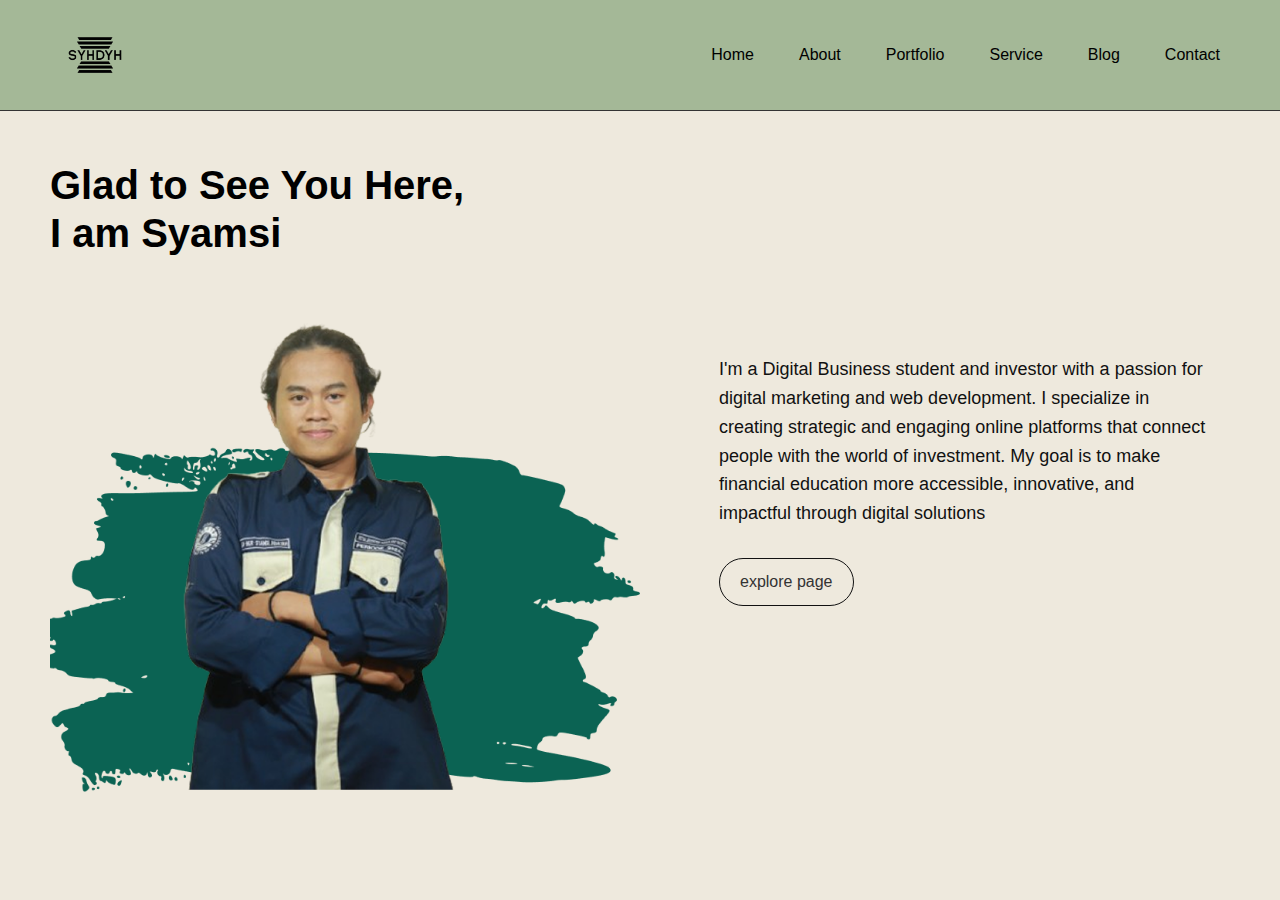
<file: index.html>
<!DOCTYPE html>
<html lang="en">
<head>
    <meta charset="UTF-8">
    <meta name="viewport" content="width=device-width, initial-scale=1.0">
    <title>SYHDYH - Digital Business & Investment</title>
    <link rel="stylesheet" href="style.css">
    <link href="https://fonts.googleapis.com/css2?family=Outfit:wght@300;400;500;700&family=Teko:wght@400;600;700&display=swap" rel="stylesheet">

</head>
<body>
    <!-- Header Section -->
    <header>
        <div class="logo">
          <img src="asset/images/logo1.png" alt="SYHDYH Logo" width="70"> 
        </div>
        <nav>
            <ul>
                <li><a href="index.html">Home</a></li>
                <li><a href="about.html">About</a></li>
                <li><a href="portfolio.html">Portfolio</a></li>
                <li><a href="service.html">Service</a></li>
                <li><a href="blog.html">Blog</a></li>
                <li><a href="Contact.html">Contact</a></li>
            </ul>
        </nav>
    </header>

    <!-- Hero Section -->
    <section class="hero">
        <div class="hero-content">
            <div class="hero-text">
                <h1>Glad to See You Here,<br>I am Syamsi</h1>
                <div class="hero-image">
                    <img src="asset/images/Vector (1).png" alt="Syamsi Photo">
                </div>
            </div>
            <div class="hero-description">
                <p>I'm a Digital Business student and investor with a passion for digital marketing and web development. I specialize in creating strategic and engaging online platforms that connect people with the world of investment. My goal is to make financial education more accessible, innovative, and impactful through digital solutions</p>
                <a href="about.html" class="button">explore page</a>
            </div>
        </div>
    </section>

</body>
</html>
</file>
<file: style.css>
/* Global Styles */
* {
  margin: 0;
  padding: 0;
  box-sizing: border-box;
  font-family: Arial, sans-serif;
}

body {
  background-color: #eaeee0;
  color: #333;
  line-height: 1.6;
}

a {
  text-decoration: none;
  color: inherit;
}

ul {
  list-style: none;
}

h1, h2, h3, h4 {
  font-weight: bold;
}

.button {
  display: inline-block;
  background-color: #c5ceb5;
  color: #333;
  padding: 12px 25px;
  border-radius: 30px;
  font-weight: bold;
  text-transform: lowercase;
  transition: all 0.3s ease;
}

.button:hover {
  background-color: #046b56;
  color: white;
}

/* Header Styles */
header {
  background-color: #c5ceb5;
  display: flex;
  justify-content: space-between;
  align-items: center;
  padding: 20px 50px;
}

.logo {
  display: flex;
  align-items: center;
}

.logo h1 {
  font-size: 24px;
  font-weight: bold;
  margin-left: 10px;
}

nav ul {
  display: flex;
}

nav ul li {
  margin-left: 25px;
}

nav ul li a {
  font-weight: 500;
}

nav ul li a:hover {
  color: #046b56;
}

/* Hero Section */
.hero {
  padding: 50px;
  min-height: 80vh;
  display: flex;
  align-items: center;
}

.hero-content {
  display: flex;
  justify-content: space-between;
  align-items: center;
  width: 100%;
}

.hero-text {
  position: relative;
  width: 50%;
}

.hero-text h1 {
  font-size: 40px;
  color: #000000;
  line-height: 1.2;
  margin-bottom: 20px;
}

.hero-image {
  position: relative;
  margin-top: 30px;
}

.hero-image img {
  max-width: 100%;
  position: relative;
  z-index: 2;
}

.hero-description {
  width: 45%;
  padding: 20px;
}

.hero-description p {
  font-size: 18px;
  margin-bottom: 30px;
}

/* Journey Section */
.about-wrapper {
padding: 60px;
background-color: #eee9dd;
}

.about-hero {
display: flex;
align-items: flex-start;
justify-content: space-between;
margin-bottom: 60px;
position: relative;
gap: 40px;
}

.profile-img {
width: 560px;
max-width: 100%;
}

.hero-right {
position: absolute;
right: 80px;
top: 160px; 
text-align: right;
}

.hero-right h1 {
font-size: 60px;
color: #046b56 !important;
margin-bottom: 100px; 
}

.explore-btn {
padding: 12px 28px;
font-size: 14px;
background-color: #c5ceb5;
border: none;
border-radius: 25px;
cursor: pointer;
transition: 0.3s;
}

.explore-btn:hover {
background-color: #046b56;
color: white;
}

.subtitle {
text-align: center;
font-weight: bold;
font-size: 20px;
margin-bottom: 30px;
font-family: 'Poppins', sans-serif;
}

.about-details {
display: flex;
justify-content: space-between;
gap: 40px;
flex-wrap: wrap;
}

.left-info {
flex: 1;
min-width: 280px;
}

.left-info h2 {
color: #046b56;
font-size: 20px;
margin-bottom: 20px;
}

.info-card {
background-color: #d7e0cb;
padding: 20px;
border-radius: 10px;
font-size: 14px;
}

.right-paragraph {
flex: 2;
min-width: 300px;
font-size: 15px;
line-height: 1.7;
}


#portfolio {
  padding: 50px 20px;
}

.section-title {
  text-align: center;
  font-size: 2rem;
  margin-bottom: 30px;
}

.experience-items {
  display: flex;
  flex-direction: column;
  gap: 40px;
  padding: 0 60px;
}

.experience-item {
  display: flex;
  gap: 30px;
  align-items: flex-start;
  background: #f5f3eb;
  padding: 20px;
  border-radius: 12px;
}

.experience-item img {
  width: 200px;
  border-radius: 10px;
}

/* Reset dasar */
* {
  margin: 0;
  padding: 0;
  box-sizing: border-box;
  font-family: 'Poppins', sans-serif;
}

body {
  background-color: #eee9dd;
  color: #111;
}

/* Header */
header {
  background-color: #8fa481;
  display: flex;
  justify-content: space-between;
  align-items: center;
  padding: 15px 60px;
  border-bottom: 2px solid #000;
}

header .logo img {
  width: 70px;
}

nav ul {
  display: flex;
  gap: 20px;
  list-style: none;
}

nav ul li a {
  text-decoration: none;
  color: #000;
  font-weight: 500;
}

.section-title {
  font-size: 28px;
  font-weight: bold;
  padding: 40px 60px 20px;
  color: #044d40;
}

/* Experience Section */
.experience-items {
  display: flex;
  flex-direction: column;
  gap: 40px;
  padding: 0 60px;
}

.experience-item {
  display: flex;
  gap: 30px;
  align-items: flex-start;
  background: #f5f3eb;
  padding: 20px;
  border-radius: 12px;
}

.experience-item img {
  width: 200px;
  border-radius: 10px;
}

.experience-content .year {
  color: red;
  font-weight: bold;
}

.experience-content h3 {
  text-transform: lowercase;
  font-weight: bold;
  margin: 5px 0;
}

.view-btn {
  display: inline-block;
  margin-top: 10px;
  padding: 6px 12px;
  border: 1px solid #444;
  text-decoration: none;
  color: #000;
  background: #fff;
  transition: 0.3s;
}

.view-btn:hover {
  background: #ddd;
}

/* Certificate Section */
.certificates {
  padding: 40px 60px;
}

.certificate-items {
  display: flex;
  gap: 40px;
  flex-wrap: wrap;
  justify-content: flex-start;
}

.certificate-item {
  background: white;
  border-radius: 10px;
  width: 250px;
  padding: 15px;
  box-shadow: 0 2px 8px rgba(0,0,0,0.1);
}

.certificate-item img {
  width: 100%;
  border-radius: 8px;
}

/* Tombol View All */
.centered-btn {
  display: flex;
  justify-content: center;
  margin: 20px 0;
}

.view-all {
  padding: 8px 16px;
  border: 1px solid #444;
  text-decoration: none;
  color: #000;
  background: #fff;
  transition: 0.3s;
}

.view-all:hover {
  background: #ddd;
}

/* Footer */
footer {
  background: #1c1c1c;
  color: #fff;
  padding: 40px 60px;
}

.footer-top {
  display: flex;
  justify-content: space-between;
  flex-wrap: wrap;
  gap: 40px;
}

.footer-text h2 {
  font-size: 22px;
  margin-bottom: 10px;
}

.subscribe {
  display: flex;
  gap: 10px;
}

.subscribe input {
  padding: 10px;
  border: none;
  border-radius: 6px;
  width: 250px;
}

.subscribe button {
  background: #eee9dd;
  border: none;
  padding: 10px 16px;
  border-radius: 6px;
  cursor: pointer;
}

.footer-column h3 {
  text-transform: uppercase;
  font-size: 16px;
  margin-bottom: 10px;
}

.footer-column ul {
  list-style: none;
}

.footer-column ul li a {
  text-decoration: none;
  color: #fff;
  line-height: 1.8;
}

.footer-bottom {
  display: flex;
  justify-content: space-between;
  align-items: center;
  margin-top: 40px;
  border-top: 1px solid #444;
  padding-top: 20px;
}

.social-links a {
  color: #fff;
  margin-left: 20px;
  text-decoration: none;
}  

/* GENERAL RESET */
* {
  margin: 0;
  padding: 0;
  box-sizing: border-box;
  font-family: 'Poppins', sans-serif;
}

/* HEADER */
header {
  display: flex;
  justify-content: space-between;
  align-items: center;
  padding: 20px 60px;
  background-color: #a4b897;
  border-bottom: 1px solid #333;
}
nav ul {
  list-style: none;
  display: flex;
  gap: 20px;
}
nav a {
  text-decoration: none;
  color: #111;
  font-weight: 400;
}

/* MAIN SERVICE SECTION */
.investment {
  background: #f7f2e8;
  padding: 80px 60px;
}
.investment h1 {
  font-size: 4rem;
  color: #005837;
  margin-bottom: 40px;
}
.investment-content {
  display: flex;
  justify-content: space-between;
  align-items: center;
  margin-bottom: 80px;
}
.investment-services {
  max-width: 400px;
}
.service-items {
  display: flex;
  flex-direction: column;
  gap: 20px;
  margin-bottom: 30px;
}
.service-item {
  padding: 10px;
  border-bottom: 1px solid #aaa;
  font-weight: 300;
  cursor: pointer;
}
.service-item.active {
  font-weight: bold;
}
.investment-image {
  position: relative;
}
.investment-image img {
  max-height: 400px;
  z-index: 2;
  position: relative;
}
.green-splash {
  background-color: #005837;
  position: absolute;
  width: 100%;
  height: 100%;
  z-index: 1;
  top: 30px;
  left: -30px;
  clip-path: polygon(0 0, 100% 20%, 80% 100%, 0 80%);
}

/* EXPERTISE SECTION */
.investment h2 {
  font-size: 2.5rem;
  color: #005837;
  margin-bottom: 40px;
}
.expertise-content {
  display: flex;
  justify-content: space-between;
  align-items: center;
}
.expertise-info {
  max-width: 400px;
}
.expertise-info h3 {
  font-size: 1.2rem;
  margin-bottom: 10px;
}
.expertise-info p {
  font-size: 0.9rem;
  margin-bottom: 30px;
}
.expertise-item {
  display: flex;
  justify-content: space-between;
  margin-bottom: 15px;
  font-weight: 500;
}
.expertise-item .plus {
  font-weight: bold;
  font-size: 1.2rem;
}
.graph-image img {
  max-width: 300px;
}

/* BUTTONS */
.button, button {
  padding: 10px 20px;
  border: 1px solid #111;
  background-color: transparent;
  font-weight: 500;
  cursor: pointer;
  transition: all 0.3s;
}
.button:hover, button:hover {
  background-color: #111;
  color: white;
}

/* Article Section */
.articles {
  padding: 50px 20px;
  max-width: 1200px;
  margin: auto;
}

.articles h1 {
  font-size: 36px;
  color: #046b56;
  text-align: center;
  margin-bottom: 40px;
}

.article-tabs {
  display: flex;
  justify-content: center;
  flex-wrap: wrap;
  gap: 20px;
  margin-bottom: 30px;
}

.tab {
  font-size: 16px;
  cursor: pointer;
  color: #666;
  transition: color 0.3s;
}

.tab:hover,
.tab.active {
  color: #046b56;
  font-weight: bold;
}

.article-items,
.blog-items {
  display: grid;
  grid-template-columns: repeat(auto-fit, minmax(280px, 1fr));
  gap: 25px;
  margin-bottom: 40px;
}

.article-item,
.blog-item {
  background-color: #f9f9f9;
  border-radius: 8px;
  overflow: hidden;
  transition: transform 0.3s ease;
}

.article-item:hover,
.blog-item:hover {
  transform: translateY(-5px);
}

.article-item img,
.blog-item img {
  width: 100%;
  height: 180px;
  object-fit: cover;
}

.category {
  display: block;
  font-size: 12px;
  color: #666;
  margin: 10px 0 5px 0;
  padding: 0 15px;
}

.article-item h3,
.blog-item h3 {
  font-size: 18px;
  margin: 10px 0;
  padding: 0 15px;
  color: #222;
}

.article-item a {
  display: block;
  font-size: 14px;
  color: #046b56;
  padding: 0 15px 15px;
  text-decoration: none;
  font-weight: 500;
  transition: color 0.3s;
}

.article-item a:hover {
  color: #034e40;
}

.see-more {
  display: inline-block;
  background-color: #c5ceb5;
  color: #000;
  padding: 10px 25px;
  border-radius: 5px;
  text-align: center;
  margin: 0 auto;
  text-decoration: none;
  font-weight: bold;
  transition: background 0.3s;
}

.see-more:hover {
  background-color: #9caf88;
}

/* ======== Article Detail Page (optional) ======== */
.article-detail {
  max-width: 800px;
  margin: 60px auto;
  padding: 0 20px;
}

.article-detail h1 {
  font-size: 32px;
  color: #046b56;
  margin-bottom: 20px;
}

.article-detail img {
  width: 100%;
  height: auto;
  border-radius: 6px;
  margin-bottom: 20px;
}

.article-detail p {
  font-size: 16px;
  margin-bottom: 16px;
}

.article-detail .btn-back {
  display: inline-block;
  margin-top: 20px;
  padding: 10px 20px;
  background-color: #c5ceb5;
  color: #000;
  text-decoration: none;
  border-radius: 5px;
  transition: background 0.3s;
}

.article-detail .btn-back:hover {
  background-color: #9caf88;
}

/* ======== Footer ======== */
.footer {
  background-color: #9CAF88;
  text-align: center;
  padding: 20px;
}

.footer-bottom p {
  margin: 0;
  font-size: 14px;
  color: #ffffff;
}

/* ======== Responsive ======== */
@media screen and (max-width: 768px) {
  .articles h1 {
    font-size: 28px;
  }

  .tab {
    font-size: 14px;
  }

  .article-item h3,
  .blog-item h3 {
    font-size: 16px;
  }

  header {
    flex-direction: column;
    padding: 20px;
  }

  nav ul {
    flex-direction: column;
    gap: 10px;
    align-items: center;
  }
}

/* Contact Section */
.contact {
  padding: 60px 40px;
}

.contact h1 {
  font-size: 32px;
  font-weight: 700;
  color: #025F50;
  text-align: center;
  margin-bottom: 50px;
}

.contact-content {
  display: flex;
  flex-wrap: wrap;
  gap: 40px;
  justify-content: center;
}

/* Contact Form */
.contact-form {
  flex: 1;
  min-width: 350px;
  max-width: 400px;
  border: 1px solid #999;
  padding: 30px;
}

.form-group {
  margin-bottom: 20px;
}

.form-group label {
  display: block;
  font-size: 14px;
  margin-bottom: 6px;
}

.form-group input,
.form-group textarea,
.form-group select {
  width: 100%;
  padding: 10px 12px;
  font-size: 14px;
  border: none;
  border-bottom: 1px solid #ccc;
  outline: none;
  resize: none;
  background: transparent;
}

.submit-btn {
  padding: 10px 25px;
  font-size: 14px;
  border: 1px solid #000;
  background: white;
  cursor: pointer;
}

/* Contact Info */
.contact-info {
  flex: 1;
  min-width: 350px;
  max-width: 500px;
}

.call-info h3,
.address-info h3 {
  font-size: 10px;
  font-weight: 500;
  color: #333;
  margin-bottom: 5px;
  text-transform: uppercase;
}

.call-info p,
.address-info p {
  font-size: 14px;
  margin: 5px 0 20px 0;
  color: #000;
}

/* Map */
.map iframe {
  width: 100%;
  height: 250px;
  border: none;
  margin-top: 10px;
}

/* Footer */
footer {
  background-color: #141414;
  color: #fff;
  padding: 60px 40px 20px;
  margin-top: 50px;
}

.footer-top {
  display: flex;
  justify-content: space-between;
  flex-wrap: wrap;
  gap: 40px;
  margin-bottom: 30px;
}

.footer-text h2 {
  font-size: 24px;
  margin-bottom: 20px;
}

.subscribe {
  display: flex;
  gap: 10px;
}

.subscribe input {
  padding: 10px;
  width: 200px;
  font-size: 14px;
  border: none;
}

.subscribe button {
  padding: 10px 20px;
  font-size: 14px;
  border: none;
  background: #fff;
  color: #000;
  cursor: pointer;
}

.footer-links {
  display: flex;
  gap: 40px;
}

.footer-column h3 {
  text-transform: uppercase;
  font-size: 14px;
  margin-bottom: 10px;
}

.footer-column ul {
  list-style: none;
  padding: 0;
}

.footer-column li {
  margin-bottom: 6px;
}

.footer-column a {
  color: #fff;
  font-size: 14px;
  text-decoration: none;
}

.footer-bottom {
  border-top: 1px solid #555;
  padding-top: 20px;
  display: flex;
  justify-content: space-between;
  align-items: center;
  flex-wrap: wrap;
}

.footer-bottom p {
  font-size: 12px;
}

.social-links a {
  color: #fff;
  text-decoration: none;
  margin-right: 15px;
  font-size: 14px;
  display: inline-flex;
  align-items: center;
}

.social-links i {
  margin-right: 5px;
}


.footer {
background-color: #1a1a1a;
color: white;
padding: 60px 80px;
font-family: 'Poppins', sans-serif;
}

.footer-top {
display: flex;
justify-content: space-between;
flex-wrap: wrap;
}

.footer-left h2 {
font-size: 36px;
font-weight: 700;
margin-bottom: 20px;
}

.subscribe {
display: flex;
gap: 10px;
margin-top: 20px;
}

.subscribe input {
padding: 12px 20px;
border: 1px solid #fff;
background-color: transparent;
color: white;
width: 250px;
}

.subscribe button {
padding: 12px 20px;
background-color: white;
color: black;
border: none;
cursor: pointer;
font-weight: bold;
}

.footer-right {
display: flex;
gap: 60px;
}

.footer-column h3 {
font-size: 16px;
text-transform: uppercase;
margin-bottom: 12px;
}

.footer-column ul {
list-style: none;
padding: 0;
}

.footer-column li a {
color: white;
text-decoration: none;
display: block;
margin-bottom: 8px;
font-size: 14px;
}

.footer-bottom {
margin-top: 40px;
display: flex;
justify-content: space-between;
align-items: center;
flex-wrap: wrap;
}

.footer-bottom p {
font-size: 14px;
}

.footer-bottom .social-links a {
display: inline-flex;
align-items: center;
margin-left: 20px;
color: white;
text-decoration: none;
border: 1px solid rgb(80, 80, 80);
padding: 8px 12px;
border-radius: 4px;
transition: background 0.3s;
}

.footer-bottom .social-links a img {
width: 16px;
height: 16px;
margin-right: 8px;
}

.footer-bottom .social-links a:hover {
background-color: #333;
}

/* Responsive Styles */
@media (max-width: 992px) {
  .hero-content, 
  .journey-content,
  .investment-content,
  .expertise-content,
  .contact-content,
  .footer-top {
      flex-direction: column;
  }
  
  .hero-text,
  .hero-description,
  .profile-image,
  .about-me,
  .investment-services,
  .investment-image,
  .expertise-info,
  .graph-image,
  .contact-form,
  .contact-info,
  .footer-text,
  .footer-links {
      width: 100%;
      margin-bottom: 30px;
  }
  
  .experience-items,
  .certificate-items,
  .article-items,
  .blog-items {
      grid-template-columns: repeat(2, 1fr);
  }
  
  header {
      flex-direction: column;
      padding: 20px;
  }
  
  nav ul {
      margin-top: 20px;
      flex-wrap: wrap;
      justify-content: center;
  }
  
  nav ul li {
      margin: 0 10px 10px;
  }
}

@media (max-width: 768px) {
  .experience-items,
  .certificate-items,
  .article-items,
  .blog-items {
      grid-template-columns: 1fr;
  }
  
  .hero-text h1 {
      font-size: 42px;
  }
  
  .investment h1 {
      font-size: 36px;
  }
  
  .personal-info {
      flex-direction: column;
  }
  
  .footer-bottom {
      flex-direction: column;
      gap: 20px;
  }
  
  .social-links {
      width: 100%;
      justify-content: center;
  }
}
</file>
